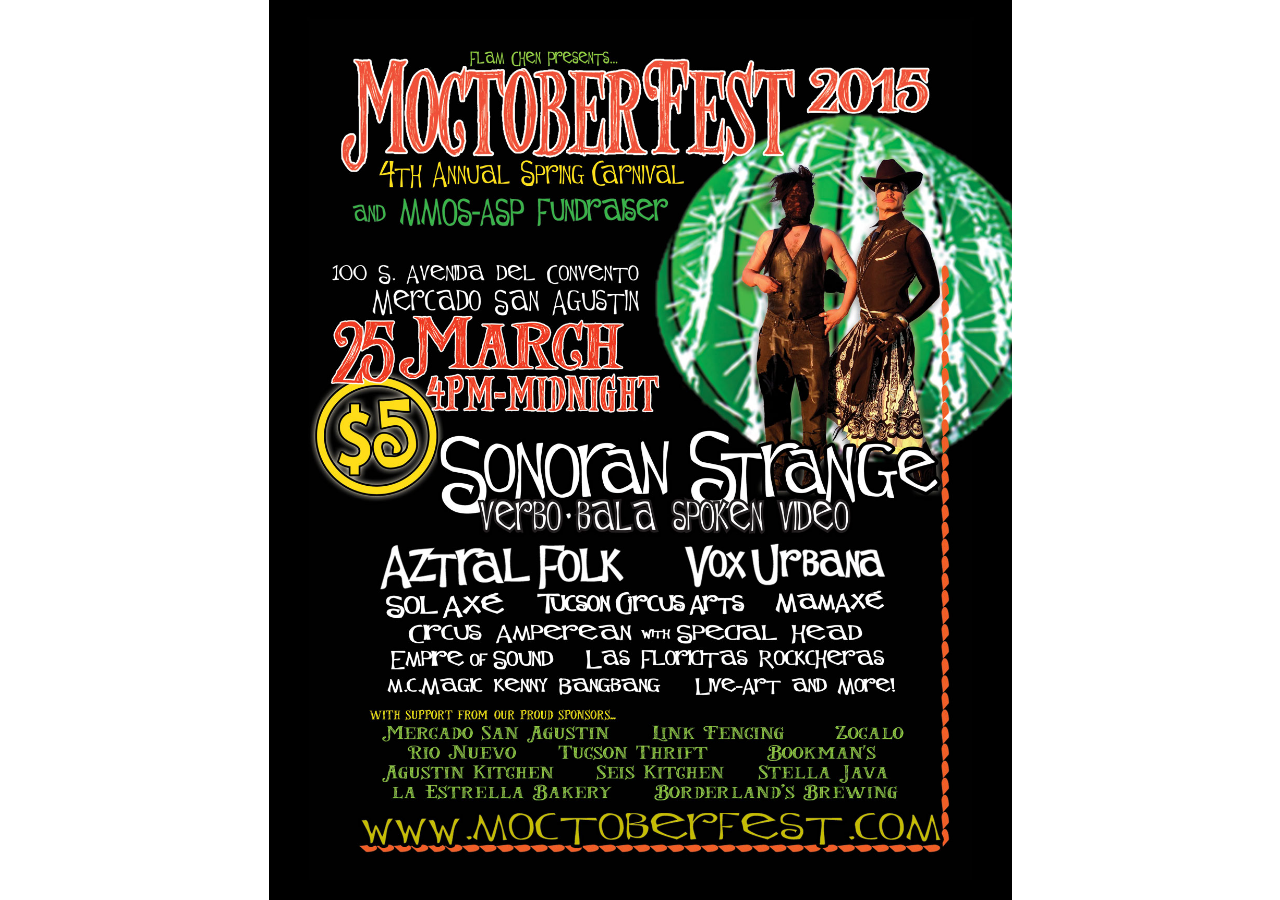
<file: index.html>
<!DOCTYPE html>
<html lang="en">
<head>
	<meta charset="UTF-8">
	<title>MocktoberFest</title>
	<link rel="stylesheet" href="style.css">
</head>
<body>

<div id="wrapper">
   <a href="full.html"> <div id="im">
    </div></a>
</div>

</body>
</html>
</file>
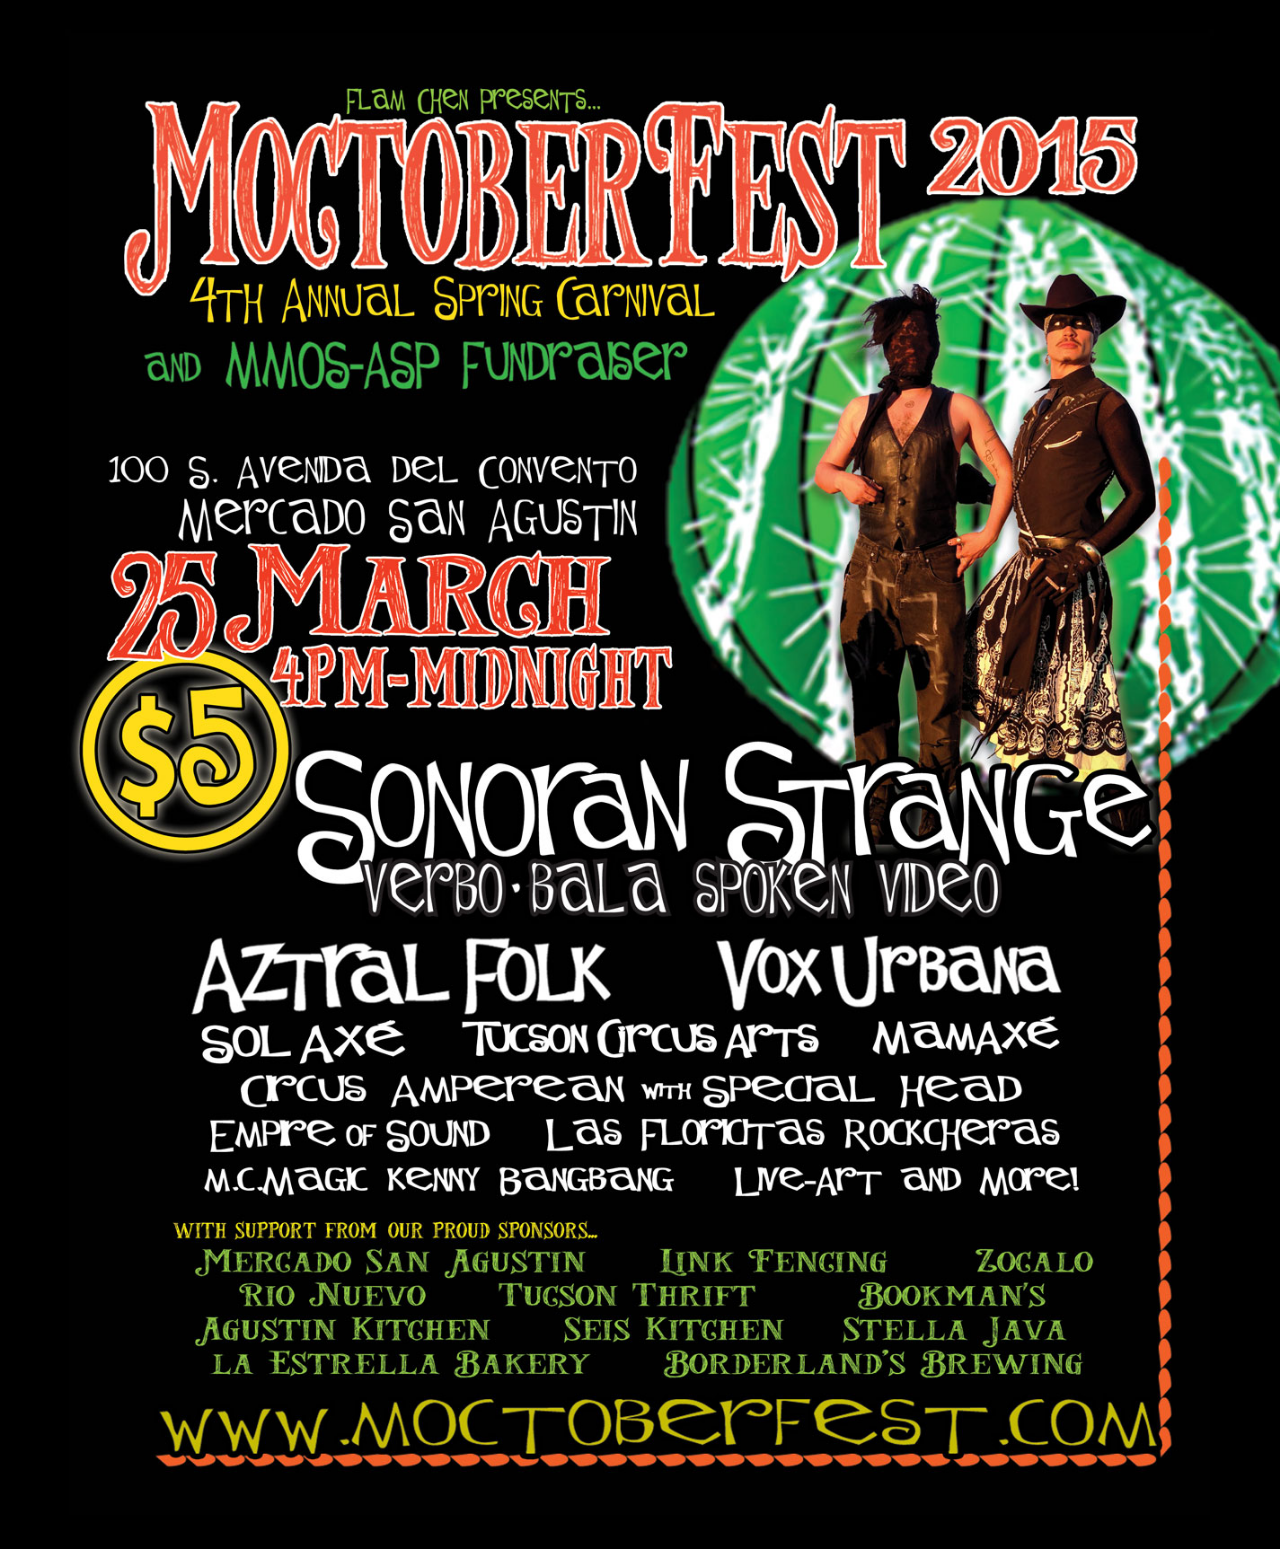
<file: full.html>
<!DOCTYPE html>
<html lang="en">
<head>
	<meta charset="UTF-8">
	<title>MocktoberFest</title>
	<link rel="stylesheet" href="style2.css">
</head>
<body>

<div class="image-wrapper">
  <a href="index.html"><img src="Moctober-Zocalo-scale.jpg" /></a>
</div>

</body>
</html>
</file>
<file: style.css>
#im {
    position: absolute;
    top: 0;
    left: 0;
    right: 0;
    bottom: 0;
    background-image: url("Moctober-Zocalo-scale.jpg");
    background-repeat: no-repeat;
    background-size: contain;
    background-position: center;
}
</file>
<file: style2.css>
body {
  margin: 0px;
  padding: 0px;
}

img {
  width: 100%;
  height: auto;
}

/*.imagewrapper {
  width: 100%;  Or whatever width you want 
}*/
/*.imagewrapper img {
  max-width: 100%;
  height: auto;
  width: auto; /* For IE8 
}*/
</file>
